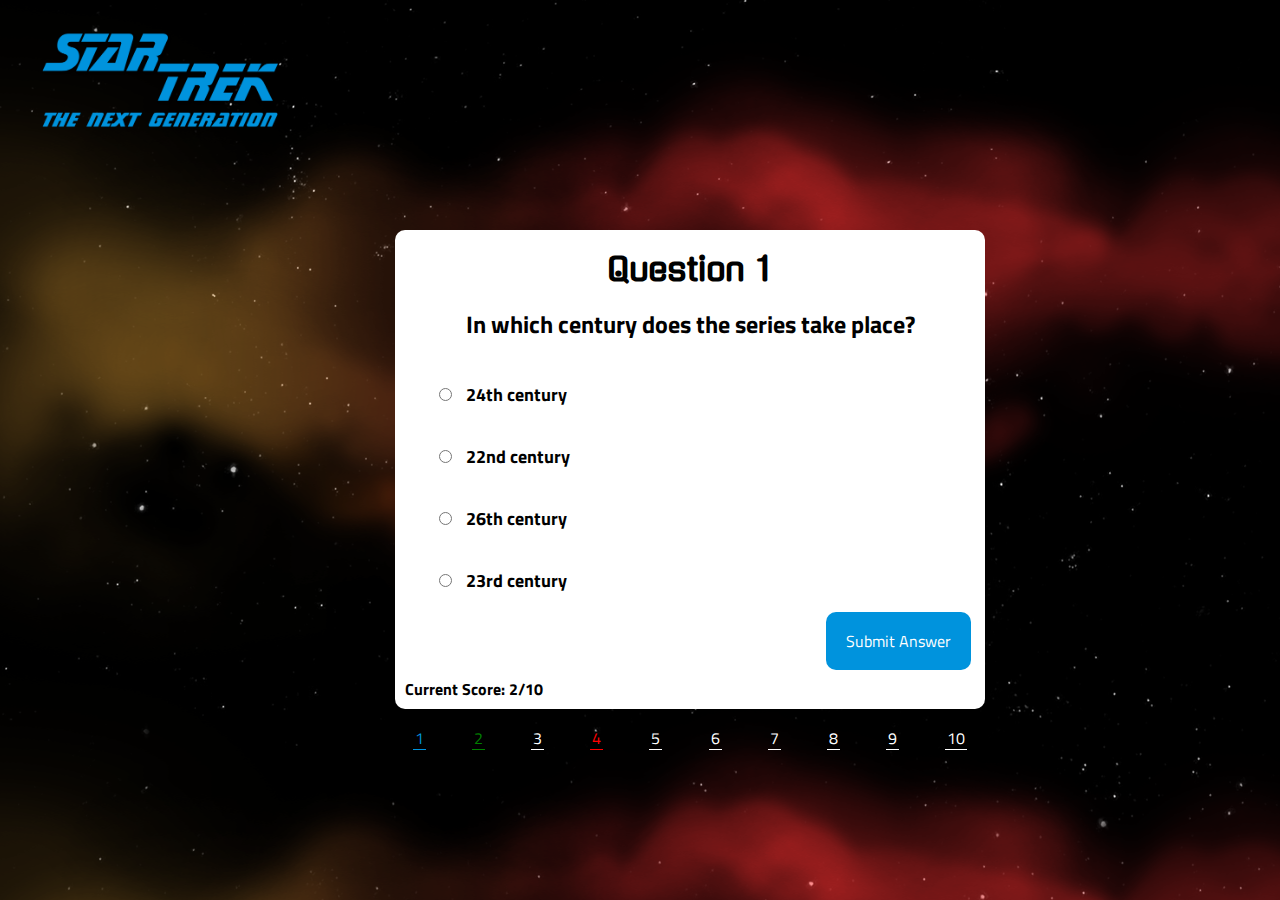
<file: index.html>
<!DOCTYPE html>
<html lang="en">
    <head>
        <meta charset="utf-8">
        <meta http-equiv="X-UA-Compatible" content="IE=edge">
        <title>Startrek Quiz</title>
        <meta name="description" content="">
        <meta name="viewport" content="width=device-width, initial-scale=1">
        <link rel="stylesheet" href="main.css">
        <link href="https://fonts.googleapis.com/css?family=Gugi|Titillium+Web" rel="stylesheet">
        <link rel="stylesheet" href="background.css">
        <link rel="stylesheet" href="normalize.css">
    </head>
    <body>
        <header>
            <div id="logo">
                <img class="logo" src="images/logo.png" alt="StarTrek Logo">
            </div>
        </header>
        <main>
            <div class="mainbox">
                <div class="mainbox-inner">
                    <div class="quiz">
                        <h1>Question 1</h1>
                        <h2>In which century does the series take place?</h2>
                        <form class="quizQuestions" role="quiz"> 
                            <fieldset>
                                <div class="quizAnswers">
                                <label><input type="radio" id="first-answer" name="answer">
                                24th century</label>
                                </div>
                                <div class="quizAnswers">
                                <label><input type="radio" id="second-answer" name="answer">
                                22nd century</label>
                                </div>
                                <div class="quizAnswers">
                                <label><input type="radio" id="third-answer" name="answer">
                                26th century</label>
                                </div>
                                <div class="quizAnswers">
                                <label><input type="radio" id="foruth-answer" name="answer">
                                23rd century</label>
                                </div>
                                <button type=submit class="submitAnswer">Submit Answer</button>
                            </fieldset>
                        </form>
                        <div class="currentScore">Current Score: 2/10</div>
                    </div>
                </div>
                <div class="mainbox-inner">
                        <div class="flex-container">
                            <div class="scoreBar currentBar">1</div>
                            <div class="scoreBar rightBar">2</div>
                            <div class="scoreBar">3</div>
                            <div class="scoreBar wrongBar">4</div>
                            <div class="scoreBar">5</div>
                            <div class="scoreBar">6</div>
                            <div class="scoreBar">7</div>
                            <div class="scoreBar">8</div>
                            <div class="scoreBar">9</div>
                            <div class="scoreBar">10</div>
                        </div>
                    </div>
                </div>
            </div>
        </main>
        <footer>

        </footer>
        <script src="index.js" async defer></script>
        <script
            src="https://code.jquery.com/jquery-3.4.1.js"
            integrity="sha256-WpOohJOqMqqyKL9FccASB9O0KwACQJpFTUBLTYOVvVU="
            crossorigin="anonymous"></script>
        <div class="stars"></div>
        <div class="twinkling"></div>
        <div class="clouds"></div>
        </body>
</html>
</file>
<file: main.css>
.logo {
    height: 100px;
    max-width: auto;
    margin: 30px;
}
body {
    font-family: 'Titillium Web', sans-serif;
}

h1 {
    font-family: "Gugi", sans-serif;
    text-align: center;
}

h2 {
    text-align: center;
}

.quiz {
    margin: 5px;
    padding-top: 1px;
    background:#fff;
    border-radius: 10px;
}

label {
    cursor: pointer;
    transition: all 0.3s ease-out;
    line-height: 22px;
    padding-top: 10px;
    padding-bottom: 10px;
    padding-right: 10px;
    padding-left: 10px;
    border-radius: 10px;
}

label:hover, label:focus {
    background-color: #0093dd;
    color: #fff;
    border-radius: 10px;
}

fieldset { 
    border: none;
}

input[type=radio] {
    margin-right: 10px;
    cursor: pointer;
}

button {
    padding: 20px;
    border: none;
    background-color: #0093dd;
    color: #ffffff;
    font-size: 18px;
    text-transform: uppercase;
    border-radius: 10px;
    transition: all 0.3s ease;
    margin-top: 40px;
    cursor: pointer;
    float: right;
}

button:hover, button:focus {
    background-color: hsl(200, 99%, 30%);
}

.currentScore {
    padding-left: 10px;
    padding-bottom: 10px;
    font-weight: bold;
}

.scoreBar {
    color: #fff;
    border-bottom: solid;
    border-bottom-color: #fff;
    border-bottom-width: 1px;
    margin: auto;
    padding: 2px;;
}
.currentBar {
    border-color: #0093dd;
    color: 	#0093dd;
}
.rightBar {
    border-color: #008000;
    color: 	#008000;
}
.wrongBar {
    border-color: #FF0000;
    color: #FF0000;
}
.flex-container {
    display: flex;
    width: 600px;
    height: 50px;
}

@media only screen and (max-width: 1000px) {
    .mainbox{
    }
    .mainbox-inner{
        left: 25%;
        top: 25%;
        position: absolute;
        width: 50%;
        height: auto;
        max-width: 500px;
        max-height: 500px;
    }
    .quizAnswers{
        font-size: 18px;
        padding: 10px;
        font-weight: bold;
    }
    .flex-container {
        display: none;
    }
}
@media only screen and (min-width: 1000px) {
    .mainbox{
        left: 50%;
        top: 25%;
        position: absolute;
    }
    .mainbox-inner{
        width: 600px;
        height: 100%;
        margin-left: -250px;
        height: auto;
        max-width: 600px;
        max-height: 600px;
    }
    .quizAnswers{
        font-size: 18px;
        padding: 20px;
        font-weight: bold;
    }
}
</file>
<file: background.css>
/* ============================================================================================== 
SED Innovations
https://sed.am
https://mkrtchyan.ga
================================================================================================= */

@keyframes move-twink-back {
    from {background-position:0 0;}
    to {background-position:-10000px 5000px;}
}
@-webkit-keyframes move-twink-back {
    from {background-position:0 0;}
    to {background-position:-10000px 5000px;}
}
@-moz-keyframes move-twink-back {
    from {background-position:0 0;}
    to {background-position:-10000px 5000px;}
}
@-ms-keyframes move-twink-back {
    from {background-position:0 0;}
    to {background-position:-10000px 5000px;}
}

@keyframes move-clouds-back {
    from {background-position:0 0;}
    to {background-position:10000px 0;}
}
@-webkit-keyframes move-clouds-back {
    from {background-position:0 0;}
    to {background-position:10000px 0;}
}
@-moz-keyframes move-clouds-back {
    from {background-position:0 0;}
    to {background-position:10000px 0;}
}
@-ms-keyframes move-clouds-back {
    from {background-position: 0;}
    to {background-position:10000px 0;}
}

.stars, .twinkling, .clouds {
  position:absolute;
  top:0;
  left:0;
  right:0;
  bottom:0;
  width:100%;
  height:100%;
  display:block;
}

.stars {
  background:#000 url(images/stars.png) repeat top center;
  z-index:-3;
}

.twinkling{
  background:transparent url(images/twinkling.png) repeat top center;
  z-index:-2;

  -moz-animation:move-twink-back 200s linear infinite;
  -ms-animation:move-twink-back 200s linear infinite;
  -o-animation:move-twink-back 200s linear infinite;
  -webkit-animation:move-twink-back 200s linear infinite;
  animation:move-twink-back 200s linear infinite;
}

.clouds{
    background:transparent url(images/clouds3.png) repeat top center;
    z-index:-1;

  -moz-animation:move-clouds-back 200s linear infinite;
  -ms-animation:move-clouds-back 200s linear infinite;
  -o-animation:move-clouds-back 200s linear infinite;
  -webkit-animation:move-clouds-back 200s linear infinite;
  animation:move-clouds-back 200s linear infinite;
}
</file>
